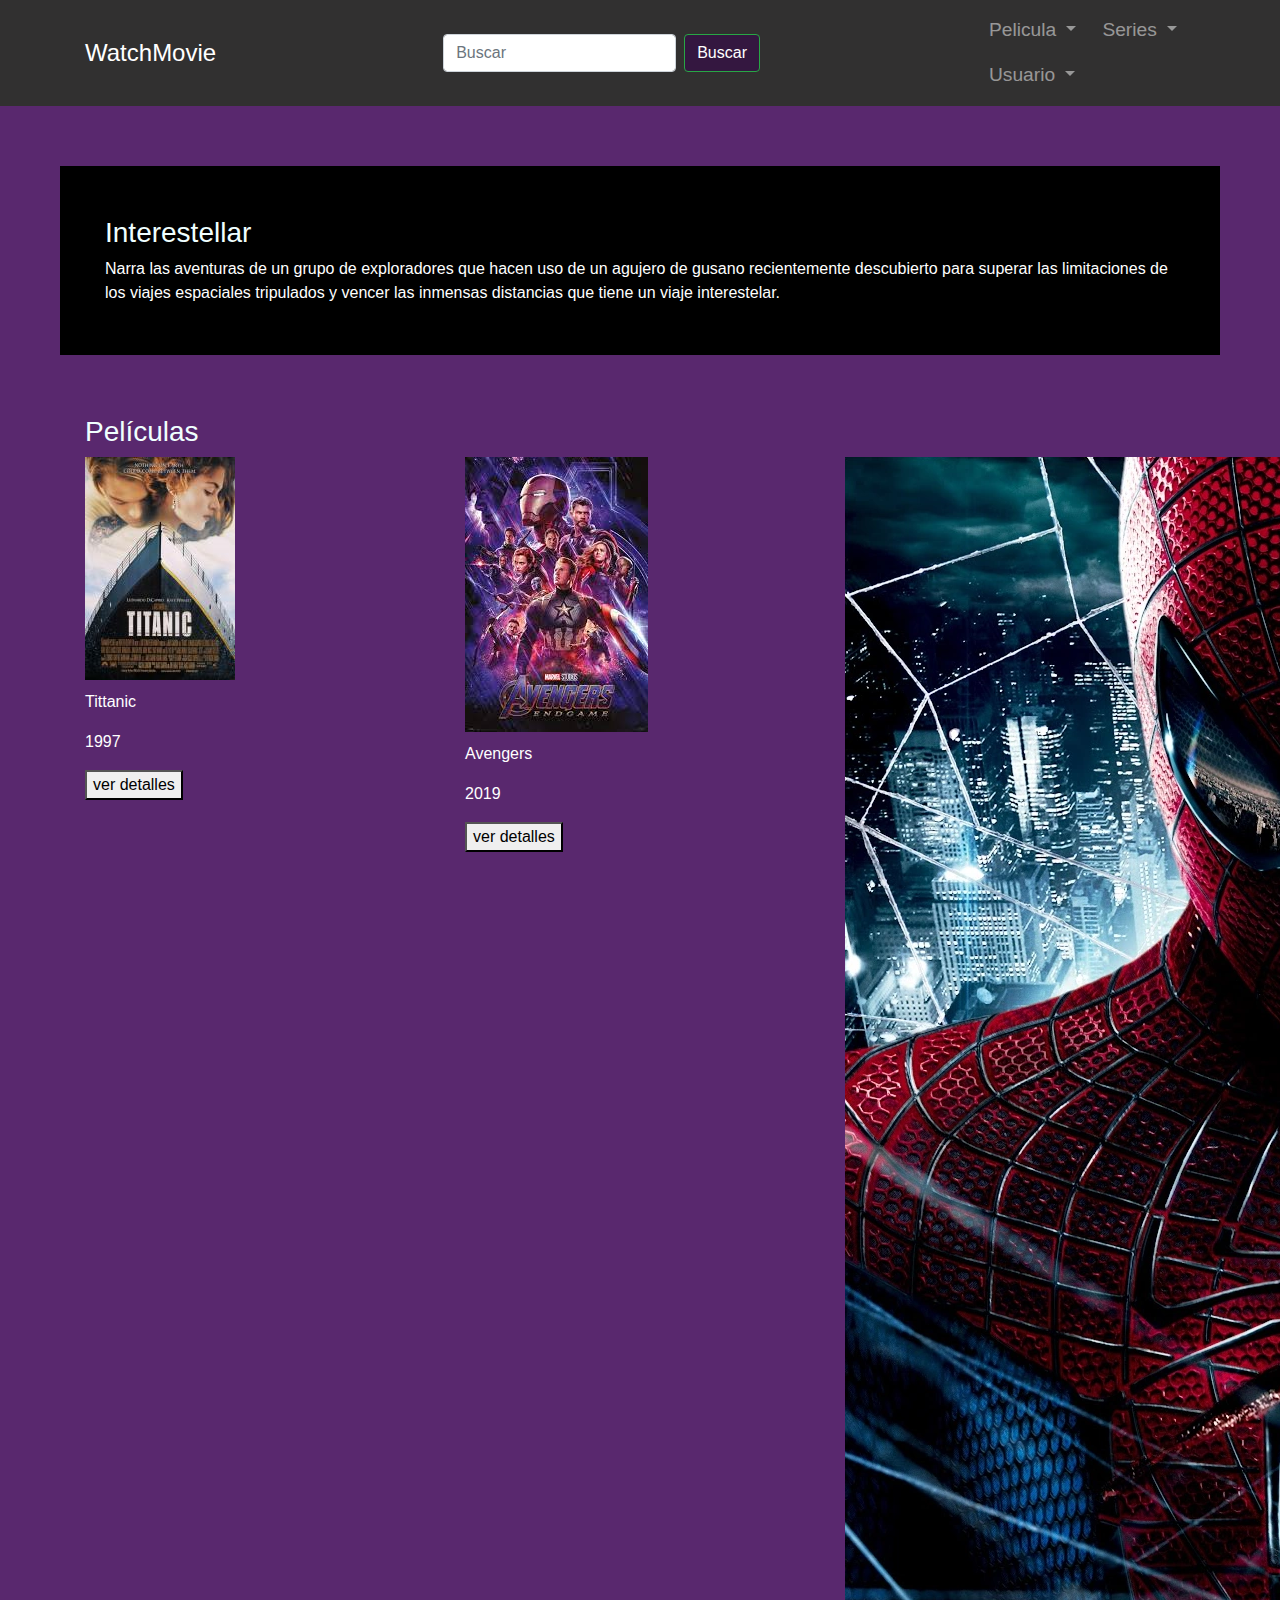
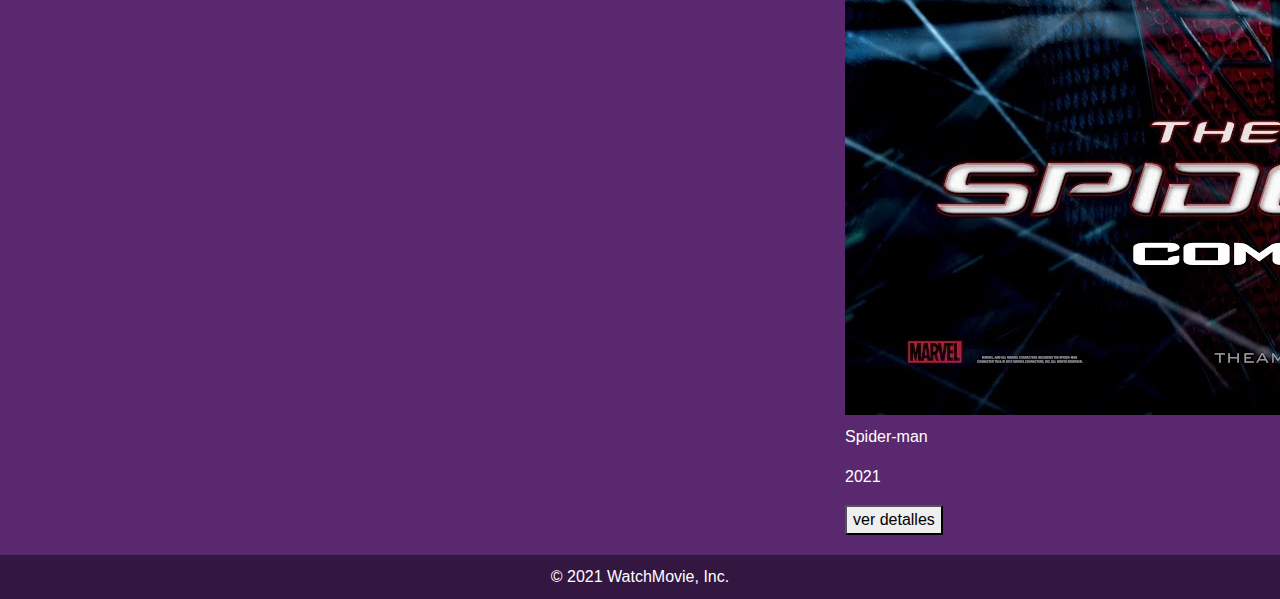
<file: index.html>
<!DOCTYPE html>
<html lang="en">
<head>
	<meta charset="UTF-8">
	<meta name="viewport" content="width=device-width, initial-scale=1.0">
	<link rel="stylesheet" href="https://stackpath.bootstrapcdn.com/bootstrap/4.5.2/css/bootstrap.min.css"> 
	<link rel="stylesheet" href="css/estilos.css">
	<title>WatchMovie</title>
</head>
<body>

	
	<nav class="navbar navbar-expand-md navbar-dark custom-navbar">
		<div class="container">
			<a class="navbar-brand" href="#">WatchMovie</a>

			<button class="navbar-toggler" type="button" data-toggle="collapse" data-target="#menu-desplegable" aria-controls="menu-desplegable" aria-expanded="false" aria-label="Menu de navegación">
				<span class="navbar-toggler-icon"></span>
			</button>

			<div class="collapse navbar-collapse" id="menu-desplegable">
				<form id="search-form" class="form-inline ml-auto">
					<input id="search-input" class="form-control mr-sm-2" type="search" placeholder="Buscar" aria-label="Buscar">
					<button class="btn btn-outline-success my-2 my-sm-0" type="submit">Buscar</button>
				</form>
					<ul class="navbar-nav ml-auto">
						<li class="nav-item dropdown">
							<ul class="navbar-nav mr-auto">
						<li class="nav-item">
							<a class="nav-link dropdown-toggle" href="#" id="navbarDropdown" role="button" data-toggle="dropdown" aria-haspopup="true" aria-expanded="false">
							Pelicula
						</a>
						<div class="dropdown-menu dropdown-menu-right" aria-labelledby="navbarDropdown">
							<a class="dropdown-item" href="./views/AccionPeliculas.html" id="comedia">Accion</a>
							<a class="dropdown-item" href="./views/TerrorPeliculas.html" id="Terror">Terror</a>
							<!-- <a class="dropdown-item" href="./js/peliculas.html" id="K-drama">K-drama</a> -->
							<!-- <a class="nav-link" href="./js/peliculas.html">Películas</a> -->
						</li>
						<li class="nav-item">
							<a class="nav-link dropdown-toggle" href="#" id="navbarDropdown" role="button" data-toggle="dropdown" aria-haspopup="true" aria-expanded="false">
							Series
						</a>
						<div class="dropdown-menu dropdown-menu-right" aria-labelledby="navbarDropdown">
							<a class="dropdown-item" href="./views/series.html">Accion</a>
							<a class="dropdown-item" href="./views/dramasSerie.html">Drama</a>
							<a class="dropdown-item" href="./views/series.html">Terror</a>
						<!-- <li class="nav-item">
							<a class="nav-link" href="./js/peliculas.html">Películas</a>
						</li> -->
						</li>
					</ul>
					<div>
						<a class="nav-link dropdown-toggle" href="#" id="navbarDropdown" role="button" data-toggle="dropdown" aria-haspopup="true" aria-expanded="false">
							Usuario
						</a>
						<div class="dropdown-menu dropdown-menu-right" aria-labelledby="navbarDropdown">
							<a class="dropdown-item" href="#">Mi perfil</a>
							<a class="dropdown-item" href="#">Configuración</a>
							<div class="dropdown-divider"></div>
							<a class="dropdown-item" href="./views/resgistro.html">Cerrar sesión</a>
						</div>
						</div>
					</li>
				</ul>
			</div>
		</div>
	</nav>

	<main>
		<div class="pr1">
		<div class="container">
			<h3 class="titulo">Interestellar</h3>
			<p class="descripcion">
				Narra las aventuras de un grupo de exploradores que hacen uso de un agujero de gusano recientemente descubierto para superar las limitaciones de los viajes espaciales tripulados y vencer las inmensas distancias que tiene un viaje interestelar.
			</p>
		</div>	
	</div>
	</main>

	<section class="peliculas">
		<div class="container">
		  <h3 class="titulo">Películas</h3>
		  <div class="row">
			<div class="col-md-4">
			  <div class="pelicula">
				<img src="./img/titanic.jpg" alt="PeliculaTitanic">
				<p class="subtitulo">Tittanic</p>
				<p class="d">1997</p>
				<button class="details-button" data-pelicula="PeliculaTitanic">ver detalles</button>
			  </div>
			</div>
			<div class="col-md-4">
			  <div class="pelicula">
				<img src="./img/avengers.jpg" alt="Avengers">
				<p class="subtitulo">Avengers</p>
				<p class="d">2019</p>
				<button class="details-button" data-pelicula="Avengers">ver detalles</button>
			  </div>
			</div>
			<div class="col-md-4">
				<div class="pelicula">
				  <img src="./img/intento.jpg" alt="Spider-man">
				  <p class="subtitulo">Spider-man</p>
				  <p class="d">2021</p>
				  <button class="details-button" data-pelicula="Spider-man">ver detalles</button>
				</div>
			</div>
		  </div>
		</div>
	  </section>

	<footer class="footer">
		<div class="container">
			<p>© 2021 WatchMovie, Inc.</p>
		</div>
	</footer>

	<script src="https://code.jquery.com/jquery-3.5.1.slim.min.js"></script>
	<script src="https://cdn.jsdelivr.net/npm/@popperjs/core@2.9.3/dist/umd/popper.min.js"></script>
	<script src="https://stackpath.bootstrapcdn.com/bootstrap/4.5.2/js/bootstrap.min.js"></script>
	<script src="./js/index.js"></script>
	<script src="./js/detalle.js"></script>
</body>
</html>
</file>
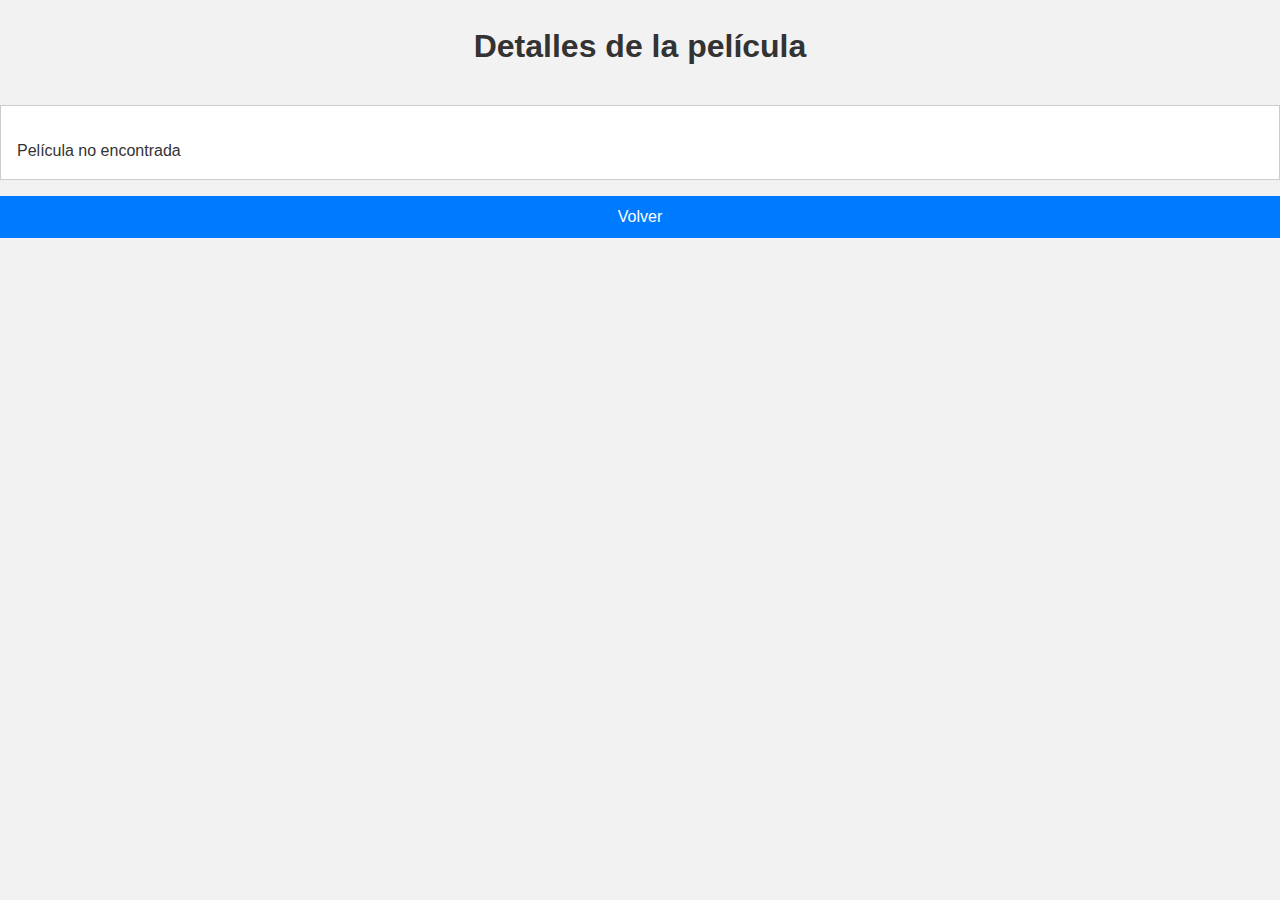
<file: js/detalle.html>
<!DOCTYPE html>
<html lang="en">
<head>
    <meta charset="UTF-8">
    <meta name="viewport" content="width=device-width, initial-scale=1.0">
    <link rel="stylesheet" href="../css/es.css">
    <title>Detalles de la película</title>
</head>
<body>
    <div>
        <h1>Detalles de la película</h1>
        <div id="detalles-pelicula">
            <!-- Aquí se mostrarán los detalles de la película seleccionada -->
        </div>
        <div id="trailer-pelicula">
            <!-- Aquí se mostrará el trailer de la película seleccionada -->
        </div>
        <a href="/index.html" class="back-button">Volver</a>
    </div>
    <script src="./detalle.js"></script>
</body>
</html>
</file>
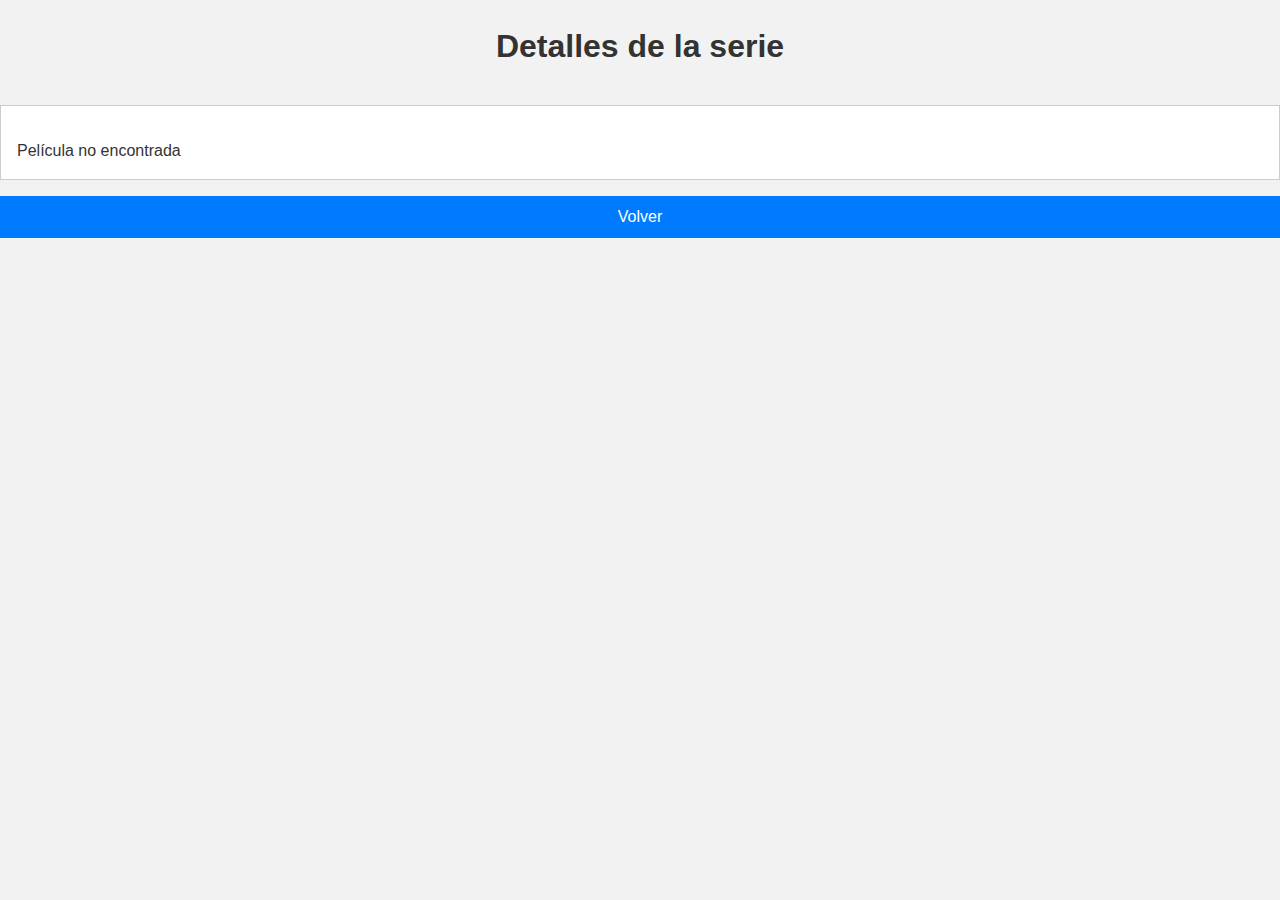
<file: js/detalle2.html>
<!DOCTYPE html>
<html lang="en">
<head>
    <meta charset="UTF-8">
    <meta name="viewport" content="width=device-width, initial-scale=1.0">
    <link rel="stylesheet" href="../css/es.css">
    <title>Detalles de la serie</title>
</head>
<body>
    <div>
        <h1>Detalles de la serie</h1>
        <div id="detalles-pelicula">
            <!-- Aquí se mostrarán los detalles de la película seleccionada -->
        </div>
        <div id="trailer-pelicula">
            <!-- Aquí se mostrará el trailer de la película seleccionada -->
        </div>
        <a href="/index.html" class="back-button">Volver</a>
    </div>
    <script src="./detalleSeri.js"></script>
</body>
</html>
</file>
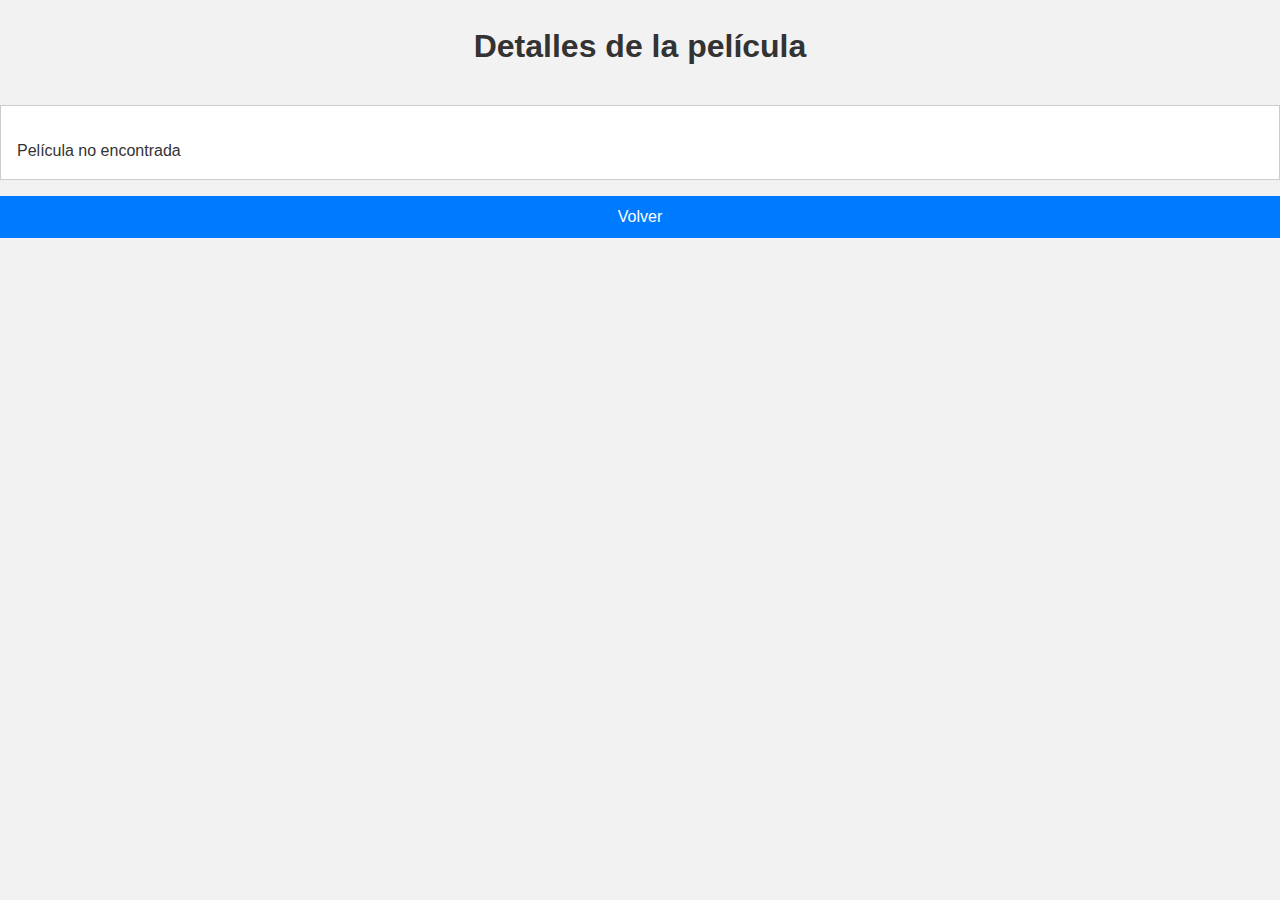
<file: views/detalle.html>
<!DOCTYPE html>
<html lang="en">
<head>
    <meta charset="UTF-8">
    <meta name="viewport" content="width=device-width, initial-scale=1.0">
    <link rel="stylesheet" href="../css/es.css">
    <title>Detalles de la película</title>
</head>
<body>
    <div>
        <h1>Detalles de la película</h1>
        <div id="detalles-pelicula">
            <!-- Aquí se mostrarán los detalles de la película seleccionada -->
        </div>
        <div id="trailer-pelicula">
            <!-- Aquí se mostrará el trailer de la película seleccionada -->
        </div>
        <a href="/index.html" class="back-button">Volver</a>
    </div>
    <script src="../js/detalle.js"></script>
</body>
</html>
</file>
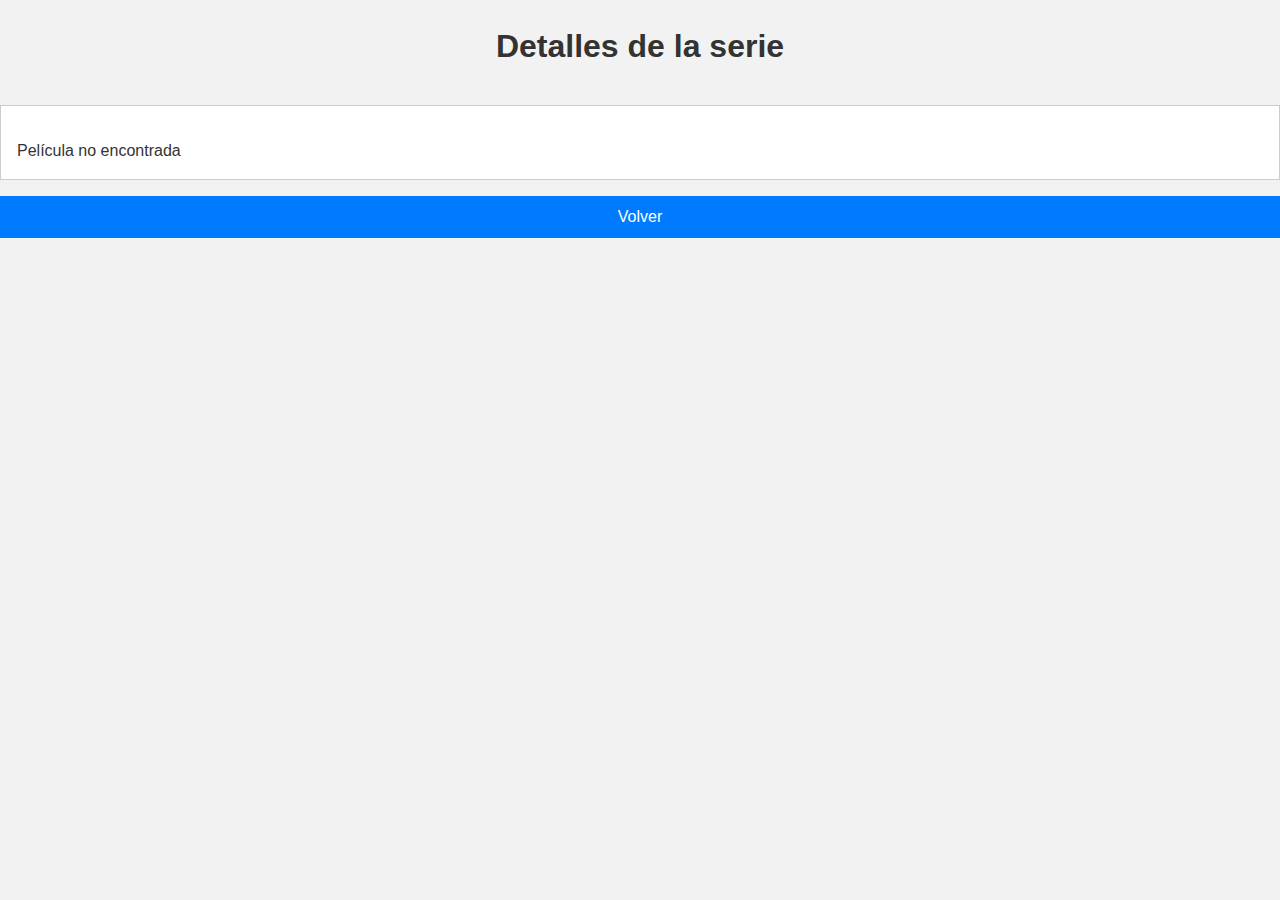
<file: views/detalle2.html>
<!DOCTYPE html>
<html lang="en">
<head>
    <meta charset="UTF-8">
    <meta name="viewport" content="width=device-width, initial-scale=1.0">
    <link rel="stylesheet" href="../css/es.css">
    <title>Detalles de la serie</title>
</head>
<body>
    <div>
        <h1>Detalles de la serie</h1>
        <div id="detalles-pelicula">
            <!-- Aquí se mostrarán los detalles de la película seleccionada -->
        </div>
        <div id="trailer-pelicula">
            <!-- Aquí se mostrará el trailer de la película seleccionada -->
        </div>
        <a href="/index.html" class="back-button">Volver</a>
    </div>
    <script src="../js/detalleSeri.js"></script>
</body>
</html>
</file>
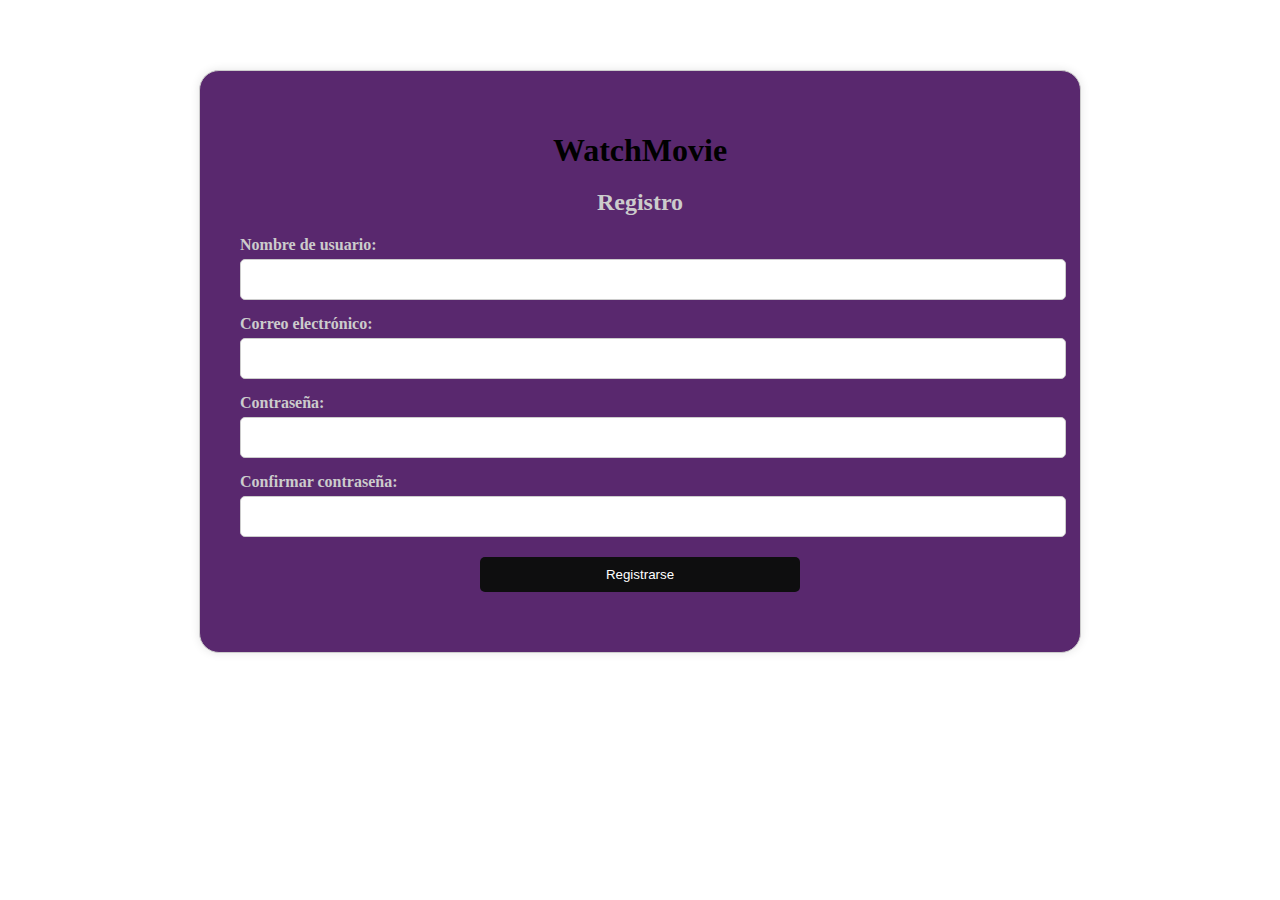
<file: views/resgistro.html>
<!DOCTYPE html>
<html lang="en">
<head>
    <meta charset="UTF-8">
    <meta name="viewport" content="width=device-width, initial-scale=1.0">
    <title>Registro</title>
    <link rel="stylesheet" href="../css/register.css">
</head>
<body>
    <div class="container">
        <h1>WatchMovie</h1>
        <h2>Registro</h2>
        <form id="registration-form">
            <div class="form-group">
                <label for="username">Nombre de usuario:</label>
                <input type="text" id="username" name="username" required>
            </div>
            <div class="form-group">
                <label for="email">Correo electrónico:</label>
                <input type="email" id="email" name="email" required>
            </div>
            <div class="form-group">
                <label for="password">Contraseña:</label>
                <input type="password" id="password" name="password" required>
            </div>
            <div class="form-group">
                <label for="confirm-password">Confirmar contraseña:</label>
                <input type="password" id="confirm-password" name="confirm-password" required>
            </div>
            <button type="submit">Registrarse</button>
        </form>
    </div>
</body>
</html>
</file>
<file: css/estilos.css>
/* Estilos generales que aplican a todos los tamaños de pantalla */
/* Estilos para el encabezado */
.navbar {
  margin-bottom: 20px;
}

.navbar-brand {
  font-size: 1.5rem;
}

.navbar-nav .nav-link {
  font-size: 1.2rem;
  margin-right: 10px;
  background-color: #313030;
}

/* Cambiar el fondo de la barra de navegación a un color personalizado */
.custom-navbar {
  background-color: #313030;
}

/* Estilos para el contenido principal */
.titulo {
  margin-top: 20px;
  color: azure;
}

.descripcion {
  margin-bottom: 20px;
  color: #fff;
}

.btn {
  margin-right: 10px;
  background-color: #341740;
  color: #fff;
}

/* Estilos para la sección de películas */
.peliculas {
  margin-top: 30px;
  margin-bottom: 20px;
  color: #fff;
}

.subtitulo {
  margin-top: 10px;
}

/* Estilos para el footer */
.footer {
  background-color: #341740;
  color: #fff;
  padding: 10px 0;
}

.footer p {
  margin: 0;
  text-align: center;
}

/* Estilos generales que aplican a todos los tamaños de pantalla */
/* ... (otros estilos generales) ... */

/* Media queries para dispositivos pequeños como teléfonos móviles */
@media (max-width: 575px) {
  .pr1 {
    margin: 20px;
    padding: 15px;
    width: calc(100% - 30px);
  }

  img {
    width: 100%;
    height: 40%;
  }

  .peliculas .row {
    display: flex;
    flex-wrap: nowrap;
    overflow-x: auto;
    -webkit-overflow-scrolling: touch;
  }

  .peliculas .col-md-4 {
    flex: 0 0 auto;
    margin: 0px;
    max-width: 33.33%;
  }

  .details-button{
    display: flex;
    border-radius: 10px;
    padding: 3%;
    background-color: black;
    color: white;
  }

  .d{
    margin-bottom: 1rem;
  }
}

/* Estilos para tablets en orientación vertical y dispositivos pequeños */
@media (min-width: 576px) and (max-width: 767px) {
  .pr1 {
    margin: 30px;
    padding: 20px;
    width: calc(100% - 60px);
  }
}

/* Estilos para tablets en orientación horizontal y laptops */
@media (min-width: 768px) and (max-width: 991px) {
  .pr1 {
    margin: 40px;
    padding: 25px;
    width: calc(100% - 80px);
  }
}

/* Estilos para dispositivos de escritorio */
@media (min-width: 992px) {
  .pr1 {
    margin: 60px;
    padding: 30px;
    width: calc(100% - 120px);
  }
}

/* Estilos para el cuerpo en todos los tamaños de pantalla */
body {
  background-color: #59286E;
}

.pr1{
background-color: #000;
}
</file>
<file: css/es.css>
/* Estilos para la página de detalles */

body {
    font-family: Arial, sans-serif;
    line-height: 1.6;
    margin: 0;
    padding: 0;
    background-color: #f2f2f2;
}

.container {
    max-width: 800px;
    margin: 0 auto;
    padding: 2rem;
}

h1 {
    text-align: center;
    margin-bottom: 2rem;
    color: #333;
}

#detalles-pelicula {
    border: 1px solid #ccc;
    padding: 1rem;
    background-color: #fff;
}

#detalles-pelicula h2 {
    font-size: 1.8rem;
    font-weight: bold;
    margin-bottom: -1rem;
}

#detalles-pelicula img {
    max-width: 100%;
    display: block;
    margin: 0 auto 1rem;
    box-shadow: 0 0 10px rgba(0, 0, 0, 0.2);
}

#detalles-pelicula p {
    margin-bottom: 1rem;
    line-height: 1.6;
    color: #333;
}

#detalles-pelicula p:last-child {
    margin-bottom: 0;
}

/* Estilos para el botón de volver */
.back-button {
    display: block;
    margin-top: 1rem;
    padding: 0.5rem 1rem;
    background-color: #007bff;
    color: #fff;
    border: none;
    text-decoration: none;
    text-align: center;
    cursor: pointer;
}

.back-button:hover {
    background-color: #0056b3;
}
.details-button{
    background-color: aqua;
  }
</file>
<file: css/register.css>
/* Estilos generales para todos los dispositivos */
.container {
    max-width: 400px;
    margin: 0 auto;
    padding: 40px;
    border: 1px solid #ccc;
    border-radius: 20px;
    box-shadow: 0px 0px 10px rgba(0, 0, 0, 0.1);
    background-color: #59286E;
}

h1 {
    text-align: center;
    margin-bottom: 20px;
}

h2 {
    text-align: center;
    color: #ccc;
}

.form-group {
    margin-bottom: 15px;
}

label {
    display: block;
    font-weight: bold;
    margin-bottom: 5px;
    color: #ccc;
}

input {
    width: 100%;
    padding: 10px;
    border: 1px solid #ccc;
    border-radius: 5px;
}

body {
    margin-top: 70px;
}

button {
    display: block;
    width: 50%;
    margin: 20px auto;
    padding: 10px;
    background-color: #0e0e0f;
    color: #fff;
    border: none;
    border-radius: 5px;
    cursor: pointer;
}

/* Estilos específicos para dispositivos móviles */
@media (max-width: 767px) {
    .container {
        max-width: 90%;
        border-radius: 10px;
    }

    h2 {
        margin-left: 0;
    }

    .form-group {
        margin-left: 0;
    }

    input {
        padding: 8px;
    }

    button {
        width: 80%;
        margin-left: 10%;
    }
}

/* Estilos específicos para tablets */
@media (min-width: 768px) and (max-width: 1023px) {
    .container {
        max-width: 600px;
        padding: 30px;
    }

    input {
        padding: 8px;
    }

    button {
        width: 60%;
        margin-left: 20%;
    }
}

/* Estilos específicos para pantallas más grandes */
@media (min-width: 1024px) {
    .container {
        max-width: 800px;
    }

    h2 {
        font-size: 1.5rem;
    }

    input {
        padding: 12px;
    }

    button {
        width: 40%;
        margin-left: 30%;
    }
}
</file>
